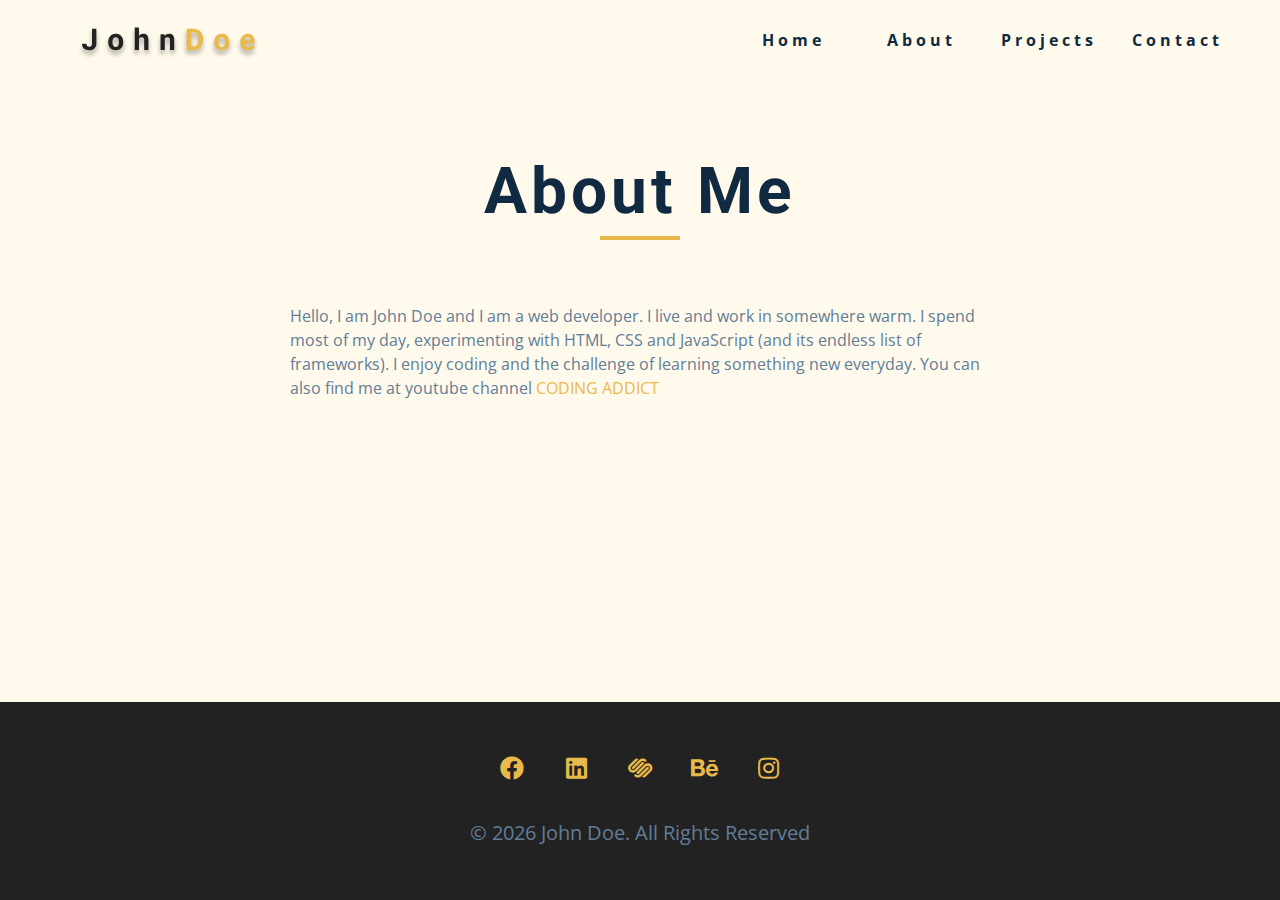
<file: about.html>
<!DOCTYPE html>
<html lang="en">
  <head>
    <meta charset="UTF-8" />
    <meta name="viewport" content="width=device-width, initial-scale=1.0" />
    <title>About</title>
    <!-- font-awesome -->
    <link
      rel="stylesheet"
      href="./fontawesome-free-5.12.1-web/css/all.min.css"
    />
    <!-- css -->
    <link rel="stylesheet" href="./css/styles.css" />
  </head>

  <body>
    <!-- navbar -->
    <nav class="nav" id="nav">
      <div class="nav-center">
        <div class="nav-header">
          <img src="./images/logo.svg" class="nav-logo" alt="nav logo" />
          <button class="nav-btn" id="nav-btn">
            <i class="fas fa-bars"></i>
          </button>
        </div>
        <ul class="nav-links">
          <li>
            <a href="./index.html">home</a>
          </li>
          <li>
            <a href="./about.html">about</a>
          </li>
          <li>
            <a href="./projects.html">projects</a>
          </li>
          <li>
            <a href="./contact.html">contact</a>
          </li>
        </ul>
      </div>
    </nav>
    <!-- end of navbar -->
    <!-- sidebar -->
    <aside class="sidebar" id="sidebar">
      <div>
        <button class="close-btn" id="close-btn">
          <i class="fas fa-times"></i>
        </button>
        <ul class="sidebar-links">
          <li>
            <a href="./index.html">home</a>
          </li>
          <li>
            <a href="./about.html">about</a>
          </li>
          <li>
            <a href="./projects.html">projects</a>
          </li>
          <li>
            <a href="./contact.html">contact</a>
          </li>
        </ul>
        <ul class="social-icons">
          <li>
            <a href="https://twitter.com" class="social-icon">
              <i class="fab fa-facebook"></i
            ></a>
          </li>
          <li>
            <a href="https://twitter.com" class="social-icon">
              <i class="fab fa-linkedin"></i
            ></a>
          </li>
          <li>
            <a href="https://twitter.com" class="social-icon">
              <i class="fab fa-squarespace"></i
            ></a>
          </li>
          <li>
            <a href="https://twitter.com" class="social-icon">
              <i class="fab fa-behance"></i
            ></a>
          </li>
          <li>
            <a href="https://twitter.com" class="social-icon">
              <i class="fab fa-instagram"></i
            ></a>
          </li>
        </ul>
      </div>
    </aside>
    <!-- end of sidebar -->
    <!-- ################ -->
    <!-- ################ -->
    <!-- ################ -->
    <section class="section single-page">
      <div class="section-title">
        <h1>about me</h1>
        <div class="underline"></div>
      </div>
      <div class="section-center page-info">
        <p>
          Hello, I am John Doe and I am a web developer. I live and work in
          somewhere warm. I spend most of my day, experimenting with HTML, CSS
          and JavaScript (and its endless list of frameworks). I enjoy coding
          and the challenge of learning something new everyday. You can also
          find me at youtube channel
          <a href="https://www.youtube.com/channel/UCMZFwxv5l-XtKi693qMJptA"
            >coding addict</a
          >
        </p>
      </div>
    </section>
    <!-- ################ -->
    <!-- ################ -->
    <!-- ################ -->
    <!-- footer -->
    <footer class="footer">
      <ul class="social-icons">
        <li>
          <a href="https://twitter.com" class="social-icon">
            <i class="fab fa-facebook"></i
          ></a>
        </li>
        <li>
          <a href="https://twitter.com" class="social-icon">
            <i class="fab fa-linkedin"></i
          ></a>
        </li>
        <li>
          <a href="https://twitter.com" class="social-icon">
            <i class="fab fa-squarespace"></i
          ></a>
        </li>
        <li>
          <a href="https://twitter.com" class="social-icon">
            <i class="fab fa-behance"></i
          ></a>
        </li>
        <li>
          <a href="https://twitter.com" class="social-icon">
            <i class="fab fa-instagram"></i
          ></a>
        </li>
      </ul>
      <p>&copy; <span id="date"></span> john doe. all rights reserved</p>
    </footer>
    <script src="./js/app.js"></script>
  </body>
</html>
</file>
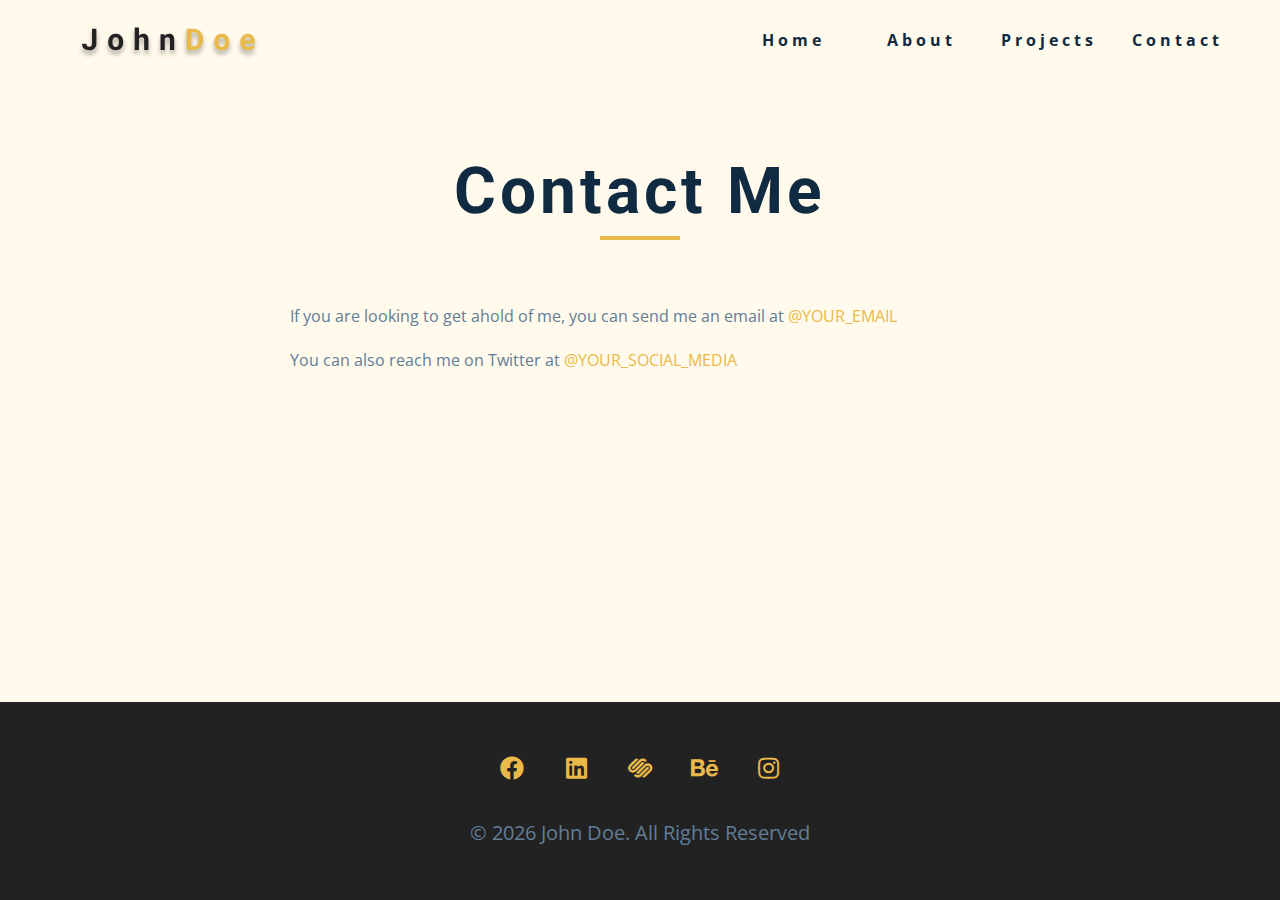
<file: contact.html>
<!DOCTYPE html>
<html lang="en">
  <head>
    <meta charset="UTF-8" />
    <meta name="viewport" content="width=device-width, initial-scale=1.0" />
    <title>Contact</title>
    <!-- font-awesome -->
    <link
      rel="stylesheet"
      href="./fontawesome-free-5.12.1-web/css/all.min.css"
    />
    <!-- css -->
    <link rel="stylesheet" href="./css/styles.css" />
  </head>

  <body>
    <!-- navbar -->
    <nav class="nav" id="nav">
      <div class="nav-center">
        <div class="nav-header">
          <img src="./images/logo.svg" class="nav-logo" alt="nav logo" />
          <button class="nav-btn" id="nav-btn">
            <i class="fas fa-bars"></i>
          </button>
        </div>
        <ul class="nav-links">
          <li>
            <a href="./index.html">home</a>
          </li>
          <li>
            <a href="./about.html">about</a>
          </li>
          <li>
            <a href="./projects.html">projects</a>
          </li>
          <li>
            <a href="./contact.html">contact</a>
          </li>
        </ul>
      </div>
    </nav>
    <!-- end of navbar -->
    <!-- sidebar -->
    <aside class="sidebar" id="sidebar">
      <div>
        <button class="close-btn" id="close-btn">
          <i class="fas fa-times"></i>
        </button>
        <ul class="sidebar-links">
          <li>
            <a href="./index.html">home</a>
          </li>
          <li>
            <a href="./about.html">about</a>
          </li>
          <li>
            <a href="./projects.html">projects</a>
          </li>
          <li>
            <a href="./contact.html">contact</a>
          </li>
        </ul>
        <ul class="social-icons">
          <li>
            <a href="https://twitter.com" class="social-icon">
              <i class="fab fa-facebook"></i
            ></a>
          </li>
          <li>
            <a href="https://twitter.com" class="social-icon">
              <i class="fab fa-linkedin"></i
            ></a>
          </li>
          <li>
            <a href="https://twitter.com" class="social-icon">
              <i class="fab fa-squarespace"></i
            ></a>
          </li>
          <li>
            <a href="https://twitter.com" class="social-icon">
              <i class="fab fa-behance"></i
            ></a>
          </li>
          <li>
            <a href="https://twitter.com" class="social-icon">
              <i class="fab fa-instagram"></i
            ></a>
          </li>
        </ul>
      </div>
    </aside>
    <!-- end of sidebar -->
    <!-- ################ -->
    <!-- ################ -->
    <!-- ################ -->
    <section class="section single-page">
      <div class="section-title">
        <h1>contact me</h1>
        <div class="underline"></div>
      </div>
      <div class="section-center page-info">
        <p>
          If you are looking to get ahold of me, you can send me an email at
          <a href="mailto:email@email.com">@your_email</a>
        </p>
        <p>
          You can also reach me on Twitter at
          <a href="https://www.twitter.com">@your_social_media </a>
        </p>
      </div>
    </section>
    <!-- ################ -->
    <!-- ################ -->
    <!-- ################ -->
    <!-- footer -->
    <footer class="footer">
      <ul class="social-icons">
        <li>
          <a href="https://twitter.com" class="social-icon">
            <i class="fab fa-facebook"></i
          ></a>
        </li>
        <li>
          <a href="https://twitter.com" class="social-icon">
            <i class="fab fa-linkedin"></i
          ></a>
        </li>
        <li>
          <a href="https://twitter.com" class="social-icon">
            <i class="fab fa-squarespace"></i
          ></a>
        </li>
        <li>
          <a href="https://twitter.com" class="social-icon">
            <i class="fab fa-behance"></i
          ></a>
        </li>
        <li>
          <a href="https://twitter.com" class="social-icon">
            <i class="fab fa-instagram"></i
          ></a>
        </li>
      </ul>
      <p>&copy; <span id="date"></span> john doe. all rights reserved</p>
    </footer>
    <script src="./js/app.js"></script>
  </body>
</html>
</file>
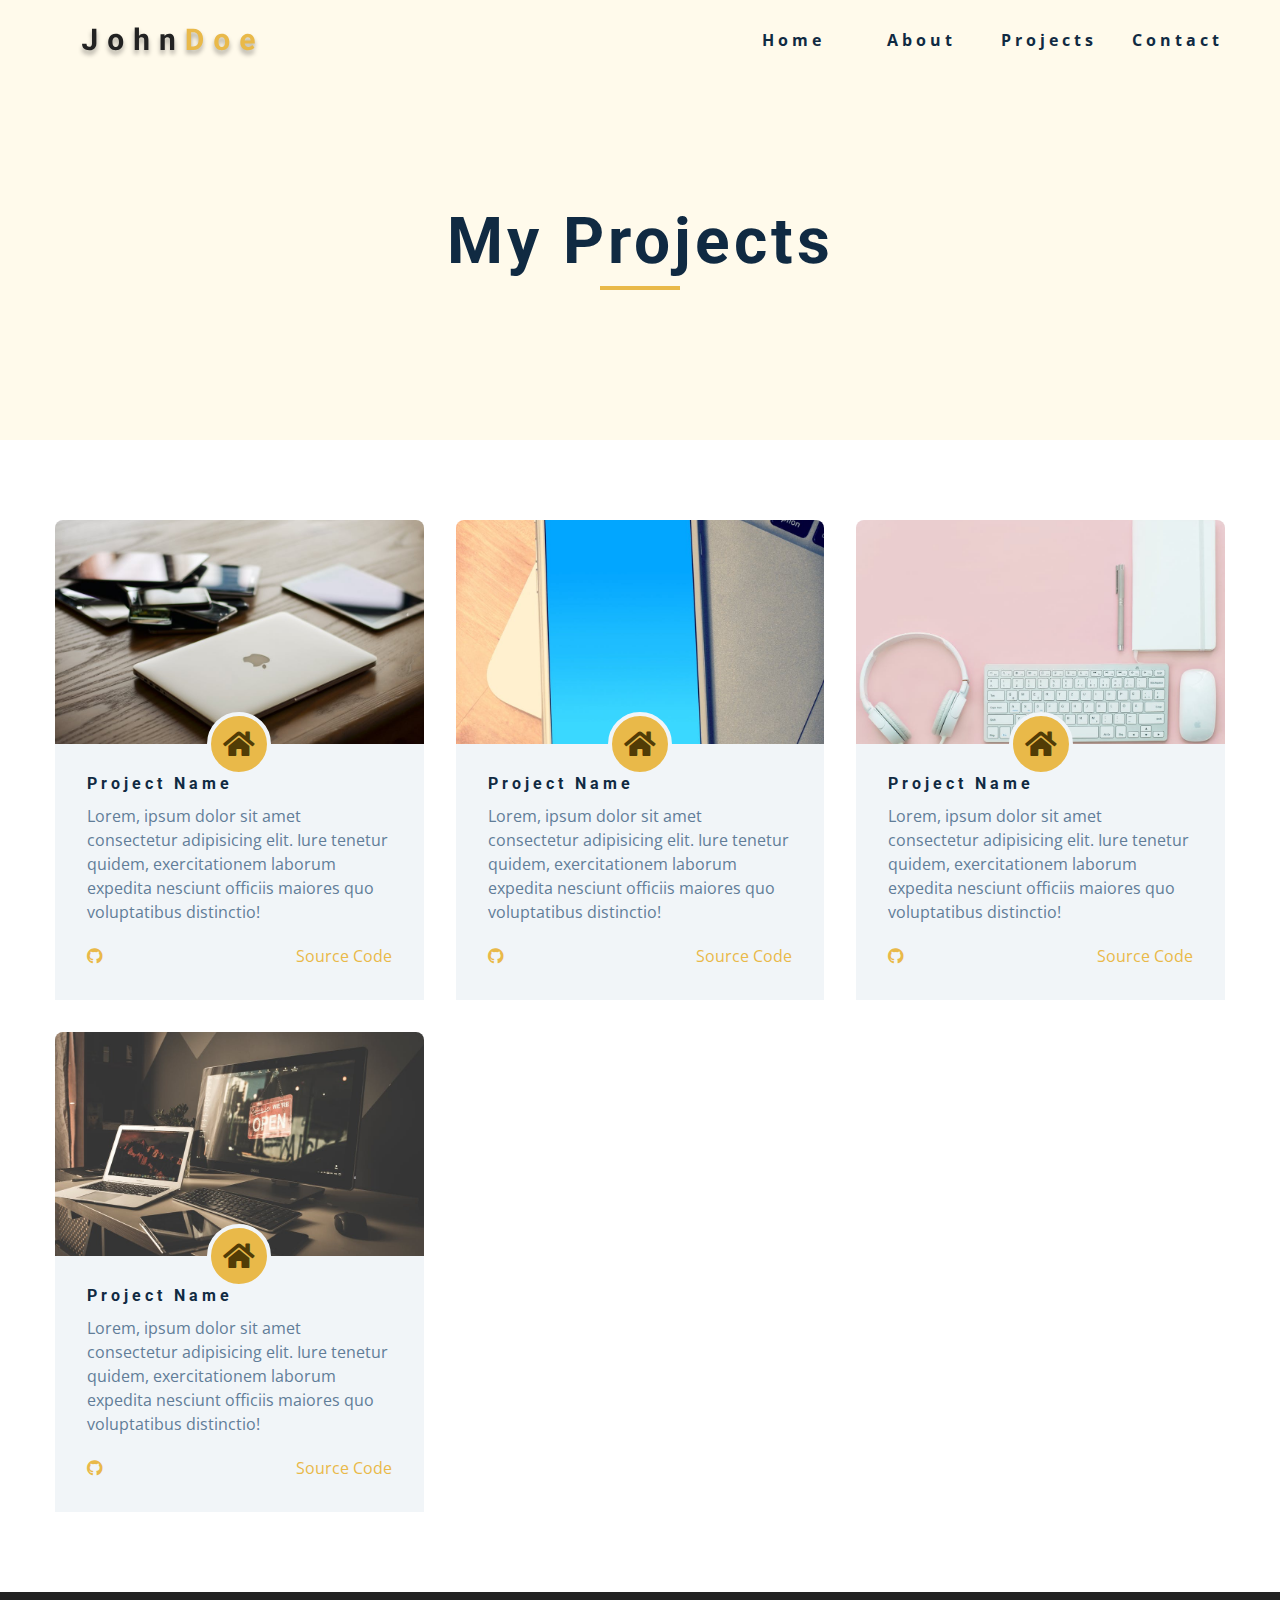
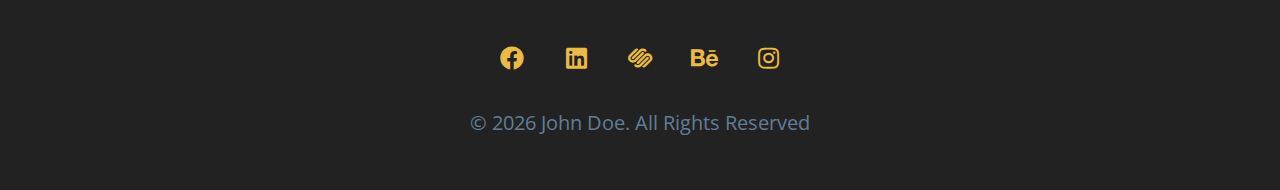
<file: projects.html>
<!DOCTYPE html>
<html lang="en">
  <head>
    <meta charset="UTF-8" />
    <meta name="viewport" content="width=device-width, initial-scale=1.0" />
    <title>Projects</title>
    <!-- font-awesome -->
    <link
      rel="stylesheet"
      href="./fontawesome-free-5.12.1-web/css/all.min.css"
    />
    <!-- css -->
    <link rel="stylesheet" href="./css/styles.css" />
  </head>

  <body>
    <!-- navbar -->
    <nav class="nav" id="nav">
      <div class="nav-center">
        <div class="nav-header">
          <img src="./images/logo.svg" class="nav-logo" alt="nav logo" />
          <button class="nav-btn" id="nav-btn">
            <i class="fas fa-bars"></i>
          </button>
        </div>
        <ul class="nav-links">
          <li>
            <a href="./index.html">home</a>
          </li>
          <li>
            <a href="./about.html">about</a>
          </li>
          <li>
            <a href="./projects.html">projects</a>
          </li>
          <li>
            <a href="./contact.html">contact</a>
          </li>
        </ul>
      </div>
    </nav>
    <!-- end of navbar -->
    <!-- sidebar -->
    <aside class="sidebar" id="sidebar">
      <div>
        <button class="close-btn" id="close-btn">
          <i class="fas fa-times"></i>
        </button>
        <ul class="sidebar-links">
          <li>
            <a href="./index.html">home</a>
          </li>
          <li>
            <a href="./about.html">about</a>
          </li>
          <li>
            <a href="./projects.html">projects</a>
          </li>
          <li>
            <a href="./contact.html">contact</a>
          </li>
        </ul>
        <ul class="social-icons">
          <li>
            <a href="https://twitter.com" class="social-icon">
              <i class="fab fa-facebook"></i
            ></a>
          </li>
          <li>
            <a href="https://twitter.com" class="social-icon">
              <i class="fab fa-linkedin"></i
            ></a>
          </li>
          <li>
            <a href="https://twitter.com" class="social-icon">
              <i class="fab fa-squarespace"></i
            ></a>
          </li>
          <li>
            <a href="https://twitter.com" class="social-icon">
              <i class="fab fa-behance"></i
            ></a>
          </li>
          <li>
            <a href="https://twitter.com" class="social-icon">
              <i class="fab fa-instagram"></i
            ></a>
          </li>
        </ul>
      </div>
    </aside>
    <!-- end of sidebar -->
    <!-- ################ -->
    <!-- ################ -->
    <!-- ################ -->
    <header class="projects-hero">
      <div class="section-title">
        <h1>my projects</h1>
        <div class="underline"></div>
      </div>
    </header>
    <section class="section">
      <div class="section-center products-page-center">
        <!-- single project -->
        <article class="single-project">
          <div class="project-container">
            <img src="./images/project-1.jpeg" alt="" />
            <a href="https://github.com/SvetlanaStoycheva" class="project-icon">
              <i class="fas fa-home"></i>
            </a>
          </div>
          <div class="project-details">
            <h4>project name</h4>
            <p>
              Lorem, ipsum dolor sit amet consectetur adipisicing elit. Iure
              tenetur quidem, exercitationem laborum expedita nesciunt officiis
              maiores quo voluptatibus distinctio!
            </p>
            <div class="project-footer">
              <span><i class="fab fa-github"></i></span>
              <a href="https://github.com/SvetlanaStoycheva">source code</a>
            </div>
          </div>
        </article>
        <!-- single project -->
        <article class="single-project">
          <div class="project-container">
            <img src="./images/project-2.jpeg" alt="" />
            <a href="https://github.com/SvetlanaStoycheva" class="project-icon">
              <i class="fas fa-home"></i>
            </a>
          </div>
          <div class="project-details">
            <h4>project name</h4>
            <p>
              Lorem, ipsum dolor sit amet consectetur adipisicing elit. Iure
              tenetur quidem, exercitationem laborum expedita nesciunt officiis
              maiores quo voluptatibus distinctio!
            </p>
            <div class="project-footer">
              <span><i class="fab fa-github"></i></span>
              <a href="https://github.com/SvetlanaStoycheva">source code</a>
            </div>
          </div>
        </article>
        <!-- single project -->
        <article class="single-project">
          <div class="project-container">
            <img src="./images/project-3.jpeg" alt="" />
            <a href="https://github.com/SvetlanaStoycheva" class="project-icon">
              <i class="fas fa-home"></i>
            </a>
          </div>
          <div class="project-details">
            <h4>project name</h4>
            <p>
              Lorem, ipsum dolor sit amet consectetur adipisicing elit. Iure
              tenetur quidem, exercitationem laborum expedita nesciunt officiis
              maiores quo voluptatibus distinctio!
            </p>
            <div class="project-footer">
              <span><i class="fab fa-github"></i></span>
              <a href="https://github.com/SvetlanaStoycheva">source code</a>
            </div>
          </div>
        </article>
        <!-- single project -->
        <article class="single-project">
          <div class="project-container">
            <img src="./images/project-4.jpeg" alt="" />
            <a href="https://github.com/SvetlanaStoycheva" class="project-icon">
              <i class="fas fa-home"></i>
            </a>
          </div>
          <div class="project-details">
            <h4>project name</h4>
            <p>
              Lorem, ipsum dolor sit amet consectetur adipisicing elit. Iure
              tenetur quidem, exercitationem laborum expedita nesciunt officiis
              maiores quo voluptatibus distinctio!
            </p>
            <div class="project-footer">
              <span><i class="fab fa-github"></i></span>
              <a href="https://github.com/SvetlanaStoycheva">source code</a>
            </div>
          </div>
        </article>
      </div>
    </section>

    <!-- ################ -->
    <!-- ################ -->
    <!-- ################ -->
    <!-- footer -->
    <footer class="footer">
      <ul class="social-icons">
        <li>
          <a href="https://twitter.com" class="social-icon">
            <i class="fab fa-facebook"></i
          ></a>
        </li>
        <li>
          <a href="https://twitter.com" class="social-icon">
            <i class="fab fa-linkedin"></i
          ></a>
        </li>
        <li>
          <a href="https://twitter.com" class="social-icon">
            <i class="fab fa-squarespace"></i
          ></a>
        </li>
        <li>
          <a href="https://twitter.com" class="social-icon">
            <i class="fab fa-behance"></i
          ></a>
        </li>
        <li>
          <a href="https://twitter.com" class="social-icon">
            <i class="fab fa-instagram"></i
          ></a>
        </li>
      </ul>
      <p>&copy; <span id="date"></span> john doe. all rights reserved</p>
    </footer>
    <script src="./js/app.js"></script>
  </body>
</html>
</file>
<file: css/styles.css>
/*
=============== 
Fonts
===============
*/
@import url('https://fonts.googleapis.com/css?family=Open+Sans|Roboto:400,700&display=swap');

/*
=============== 
Variables
===============
*/

:root {
  /* dark shades of primary color*/
  --clr-primary-1: hsl(43, 86%, 17%);
  --clr-primary-2: hsl(43, 77%, 27%);
  --clr-primary-3: hsl(43, 72%, 37%);
  --clr-primary-4: hsl(42, 63%, 48%);
  /* primary/main color */
  --clr-primary-5: hsl(42, 78%, 60%);
  /* lighter shades of primary color */
  --clr-primary-6: hsl(43, 89%, 70%);
  --clr-primary-7: hsl(43, 90%, 76%);
  --clr-primary-8: hsl(45, 86%, 81%);
  --clr-primary-9: hsl(45, 90%, 88%);
  --clr-primary-10: hsl(45, 100%, 96%);
  /* darkest grey - used for headings */
  --clr-grey-1: hsl(209, 61%, 16%);
  --clr-grey-2: hsl(211, 39%, 23%);
  --clr-grey-3: hsl(209, 34%, 30%);
  --clr-grey-4: hsl(209, 28%, 39%);
  /* grey used for paragraphs */
  --clr-grey-5: hsl(210, 22%, 49%);
  --clr-grey-6: hsl(209, 23%, 60%);
  --clr-grey-7: hsl(211, 27%, 70%);
  --clr-grey-8: hsl(210, 31%, 80%);
  --clr-grey-9: hsl(212, 33%, 89%);
  --clr-grey-10: hsl(210, 36%, 96%);
  --clr-white: #fff;
  --ff-primary: 'Roboto', sans-serif;
  --ff-secondary: 'Open Sans', sans-serif;
  --transition: all 0.3s linear;
  --spacing: 0.25rem;
  --radius: 0.5rem;
  --light-shadow: 0 5px 15px rgba(0, 0, 0, 0.1);
  --dark-shadow: 0 5px 15px rgba(0, 0, 0, 0.2);
  --max-width: 1170px;
}
/*
=============== 
Global Styles
===============
*/

*,
::after,
::before {
  margin: 0;
  padding: 0;
  box-sizing: border-box;
}
body {
  font-family: var(--ff-secondary);
  background: var(--clr-white);
  color: var(--clr-grey-1);
  line-height: 1.5;
  font-size: 0.875rem;
}
ul {
  list-style-type: none;
}
a {
  text-decoration: none;
}
img:not(.nav-logo) {
  width: 100%;
  display: block;
}

h1,
h2,
h3,
h4 {
  letter-spacing: var(--spacing);
  text-transform: capitalize;
  line-height: 1.25;
  margin-bottom: 0.75rem;
  font-family: var(--ff-primary);
}
h1 {
  font-size: 3rem;
}
h2 {
  font-size: 2rem;
}
h3 {
  font-size: 1.25rem;
}
h4 {
  font-size: 0.875rem;
}
p {
  margin-bottom: 1.25rem;
  color: var(--clr-grey-5);
}
@media screen and (min-width: 800px) {
  h1 {
    font-size: 4rem;
  }
  h2 {
    font-size: 2.5rem;
  }
  h3 {
    font-size: 1.75rem;
  }
  h4 {
    font-size: 1rem;
  }
  body {
    font-size: 1rem;
  }
  h1,
  h2,
  h3,
  h4 {
    line-height: 1;
  }
}
/*  global classes */

.btn {
  text-transform: uppercase;
  background: var(--clr-primary-5);
  color: var(--clr-primary-1);
  padding: 0.375rem 0.75rem;
  letter-spacing: var(--spacing);
  display: inline-block;
  font-weight: 700;
  -webkit-transition: var(--transition);
  transition: var(--transition);
  font-size: 0.875rem;
  border: 2px solid transparent;
  cursor: pointer;
  box-shadow: 0 1px 3px rgba(0, 0, 0, 0.2);
  border-radius: var(--radius);
}
.btn:hover {
  color: var(--clr-primary-1);
  background: var(--clr-primary-7);
}
/* section */
.section {
  padding: 5rem 0;
}

.section-center {
  width: 90vw;
  margin: 0 auto;
  max-width: 1170px;
}
@media screen and (min-width: 992px) {
  .section-center {
    width: 95vw;
  }
}
/* added during recording */
.underline {
  width: 5rem;
  height: 0.25rem;
  margin-bottom: 1.25rem;
  background: var(--clr-primary-5);
  margin-left: auto;
  margin-right: auto;
}
.section-title {
  margin-bottom: 4rem;
  text-align: center;
}
.bg-grey {
  background: var(--clr-grey-10);
}
/*
=============== 
Navbar
===============
*/
.nav-links {
  display: none;
}
.nav {
  height: 5rem;
  padding: 1rem;
  display: grid;
  align-items: center;
  transition: var(--transition);
}
.nav-center {
  width: 100%;
  max-width: 1170px;
  margin: 0 auto;
}
.nav-header {
  display: grid;
  grid-template-columns: auto 1fr;
  align-items: center;
}
.nav-btn {
  background: transparent;
  border-color: transparent;
  color: var(--clr-primary-5);
  font-size: 2rem;
  cursor: pointer;
  justify-self: end;
}
@media screen and (min-width: 768px) {
  .nav {
    background: var(--clr-primary-10);
  }
  .nav-btn {
    display: none;
  }
  .nav-links {
    display: grid;
    grid-template-columns: repeat(4, 1fr);
    justify-items: center;
    column-gap: 2rem;
    justify-self: end;
  }
  .nav-links a {
    text-transform: capitalize;
    color: var(--clr-grey-1);
    font-weight: bold;
    letter-spacing: var(--spacing);
    transition: var(--transition);
  }
  .nav-links a:hover {
    color: var(--clr-primary-5);
  }
  .nav-center {
    display: grid;
    grid-template-columns: auto 1fr;
    align-items: center;
  }
}
/* fixed navbar */
.navbar-fixed {
  position: fixed;
  top: 0;
  left: 0;
  width: 100%;
  background: var(--clr-white);
  z-index: 2;
  box-shadow: var(--light-shadow);
}
/*
=============== 
Sidebar
===============
*/
.sidebar {
  position: fixed;
  top: 0;
  left: 0;
  width: 100%;
  height: 100%;
  background: var(--clr-grey-10);
  z-index: 4;
  display: grid;
  /* align-items: center;
  justify-items: center; */
  place-items: center;
  transition: var(--transition);
  transform: translateX(-100%);
}
.show-sidebar {
  transform: translateX(0);
}
.sidebar-links {
  text-align: center;
}
.sidebar-links a {
  font-size: 2rem;
  text-transform: capitalize;
  transition: var(--transition);
  color: var(--clr-grey-5);
  letter-spacing: var(--spacing);
  display: inline-block;
  margin-bottom: 1.5rem;
}
.sidebar-links a:hover {
  color: var(--clr-primary-5);
}
.social-icons {
  display: grid;
  margin-top: 3rem;
  width: 20rem;
  grid-template-columns: repeat(5, 1fr);
  justify-items: center;
}
.social-icon {
  font-size: 1.5rem;
  color: var(--clr-grey-1);
  transition: var(--transition);
}
.social-icon:hover {
  color: var(--clr-primary-5);
}
.close-btn {
  position: absolute;
  top: 1rem;
  right: 1rem;
  font-size: 3rem;
  background: transparent;
  border: transparent;
  transition: var(--transition);
  color: #bb2525;
  cursor: pointer;
}
.close-btn:hover {
  color: #e66b6b;
}
/*
=============== 
Hero
===============
*/
/* underline added to globals */
.hero .underline {
  margin-bottom: 0.5rem;
  margin-left: 0;
}
.hero-img {
  display: none;
}
.hero {
  background: var(--clr-primary-10);
}
.hero-center {
  min-height: calc(100vh - 5rem);
  display: grid;
  place-items: center;
}
.hero-info h4 {
  color: var(--clr-grey-5);
}
.hero-icons {
  justify-items: start;
}
.hero-btn {
  margin-top: 1.5rem;
}
@media screen and (min-width: 992px) {
  .hero-img {
    display: block;
    position: relative;
  }
  .hero-center {
    grid-template-columns: 1fr 1fr;
  }

  .hero-img::before,
  .about-img::before {
    content: '';
    position: absolute;
    width: 100%;
    height: 100%;
    border: 0.25rem solid var(--clr-primary-5);
    top: 2rem;
    right: -2rem;
    border-radius: var(--radius);
  }
}
.hero-photo {
  max-width: 25rem;
  max-height: 30rem;
  object-fit: cover;
  border-radius: var(--radius);
  position: relative;
}

/*
=============== 
About
===============
*/
/* section title added to globals */
.about-title {
  text-align: left;
  margin-bottom: 2rem;
}
.about-title .underline {
  margin-left: 0;
}
.about-center {
  display: grid;
  gap: 3rem 2rem;
}
.about-img {
  justify-self: center;
}
@media screen and (min-width: 992px) {
  .about-center {
    display: grid;
    grid-template-columns: 1fr 1fr;
  }
  .about-img {
    position: relative;
  }
  .about-img::before {
    left: -2rem;
  }
  .about-info {
    align-self: center;
  }
}

/*
=============== 
Services
===============
*/
/* bg-grey in globals */
.service {
  background: var(--clr-white);
  padding: 3rem 1.5rem;
  margin-bottom: 2rem;
  border-radius: var(--radius);
  text-align: center;
  transition: var(--transition);
}
.service-icon {
  font-size: 2rem;
  margin-bottom: 1.5rem;
}
.service .underline {
  width: 3rem;
  height: 0.12rem;
  transition: var(--transition);
}
.service p {
  transition: var(--transition);
}
.service:hover {
  background: var(--clr-primary-5);
  color: var(--clr-white);
}
.service:hover p {
  color: var(--clr-white);
}
.service:hover .underline {
  background: var(--clr-white);
}
/* @media screen and (min-width: 676px) {
  .services-center {
    display: grid;
    grid-template-columns: 1fr 1fr;
    column-gap: 2rem;
  }
}
@media screen and (min-width: 992px) {
  .services-center {
    grid-template-columns: 1fr 1fr 1fr;
  }
} */
.services-center {
  display: grid;
  grid-template-columns: repeat(auto-fill, minmax(367px, 1fr));
  column-gap: 2rem;
}
/*
=============== 
Projects
===============
*/
.projects-text {
  width: 80vw;
  max-width: 40rem;
  margin: 0 auto;
}
.project {
  position: relative;
  background: var(--clr-primary-5);
  border-radius: var(--radius);
  margin-bottom: 2rem;
}
.project-info {
  text-align: center;
  color: var(--clr-white);
  position: absolute;
  top: 50%;
  left: 50%;
  transform: translate(-50%, -50%);
  opacity: 0;
}
.project-info p {
  text-transform: capitalize;
  color: var(--clr-white);
}
.project:hover .project-info {
  opacity: 1;
}
.project-img {
  height: 15rem;
  object-fit: cover;
  transition: var(--transition);
  border-radius: var(--radius);
}
.project:hover .project-img {
  opacity: 0.1;
}
.project::after {
  content: '';
  position: absolute;
  top: 0;
  left: 0;
  width: 100%;
  height: 100%;
  border: 0.25rem solid var(--clr-white);
  border-radius: var(--radius);
  transition: var(--transition);
  /* border-color: red; */
  opacity: 0;
}
.project:hover::after {
  opacity: 1;
  transform: scale(0.8);
}
@media screen and (min-width: 676px) {
  .projects-center {
    display: grid;
    grid-template-columns: 1fr 1fr;
    column-gap: 2rem;
  }
}
@media screen and (min-width: 992px) {
  .projects-center {
    grid-template-columns: 1fr 1fr 1fr;
  }
}
@media screen and (min-width: 1170px) {
  .projects-center {
    grid-template-rows: 200px 200px;
    gap: 1rem;
    grid-template-areas: 'a b b' 'a c d';
  }
  .project-img {
    height: 100%;
  }
  .project {
    height: 100%;
  }
  .project-1 {
    grid-area: a;
  }
  .project-2 {
    grid-area: b;
  }
  .project-3 {
    grid-area: c;
  }
  .project-4 {
    grid-area: d;
  }
}
/*
=============== 
Connect
===============
*/
.connect {
  min-height: 40vh;
  position: relative;
  padding: 10rem 0 5rem 0;
  margin: 5rem 0;
}
.video-container {
  position: absolute;
  top: 0;
  left: 0;
  width: 100%;
  height: 100%;
  object-fit: cover;
  z-index: -2;
}
.connect::after {
  content: '';
  position: absolute;
  top: 0;
  left: 0;
  width: 100%;
  height: 100%;
  background: var(--clr-white);
  opacity: 0.7;
  z-index: -1;
}
.connect {
  display: grid;
  place-items: center;
}
.video-text {
  max-width: 30rem;
}
.video-banner {
  background: var(--clr-primary-10);
  padding: 3rem 5rem 12rem 5rem;
  text-align: center;

  clip-path: polygon(
    0% 0%,
    100% 0%,
    100% 75%,
    75% 75%,
    75% 100%,
    50% 75%,
    0% 75%
  );
}
.connect {
  clip-path: polygon(50% 0, 100% 10%, 100% 90%, 50% 100%, 0 90%, 0 10%);
}
/*
=============== 
Skills
===============
*/
@media screen and (min-width: 768px) {
  .skills-center {
    display: grid;
    grid-template-columns: 1fr 1fr;
    column-gap: 2rem;
  }
}
.skills {
  background: var(--clr-primary-9);
}
.skills h3 {
  margin: 1.5rem 0;
  color: var(--clr-primary-1);
}
.skill {
  margin-bottom: 1.25rem;
}
.skill p {
  margin-bottom: 0.5rem;
  text-transform: capitalize;
  color: var(--clr-primary-1);
}
.skill-container {
  background: var(--clr-white);
  height: 1rem;
  width: 100%;
  border-radius: var(--radius);
  position: relative;
}
.skill-value {
  position: absolute;
  top: 0;
  left: 0;
  background: var(--clr-primary-5);
  height: 100%;
  width: 50%;
  border-radius: var(--radius);
}
.skill-value-70 {
  width: 70%;
}
.skill-value-80 {
  width: 80%;
}
.skill-text {
  position: absolute;
  top: -2rem;
  left: 50%;
  transform: translate(-50%);
}
.skill-text-70 {
  left: 70%;
}
.skill-text-80 {
  left: 80%;
}
/*
=============== 
Timeline
===============
*/
.timeline-center {
  width: 80%;
  max-width: 40rem;
}
.timeline-item {
  border-top: 2px dashed var(--clr-primary-5);
  margin: 0;
  padding: 4rem 2rem;
  position: relative;
}
.timeline p {
  margin-bottom: 0;
}
.timeline-item:nth-child(even) {
  border-left: 2px dashed var(--clr-primary-5);
  border-top-left-radius: 2rem;
  border-bottom-left-radius: 2rem;

  margin-right: 2rem;
  padding-right: 0;
}
.timeline-item:nth-child(odd) {
  border-right: 2px dashed var(--clr-primary-5);
  border-top-right-radius: 2rem;
  border-bottom-right-radius: 2rem;
  margin-left: 2rem;
  padding-left: 0;
}
.timeline-item:first-child {
  border-top: 0;
  border-top-right-radius: 0;
}
.timeline-item:last-child {
  border-bottom-left-radius: 0;
}
.number {
  position: absolute;
  top: 50%;
  transform: translate(-50%, -50%);
  margin-bottom: 0;
  background: var(--clr-primary-5);
  width: 2rem;
  height: 2rem;
  border-radius: 50%;
  display: grid;
  place-items: center;
  color: var(--clr-primary-1);
  font-weight: bold;
}
.timeline-item:nth-child(even) .number {
  left: 0;
}
.timeline-item:nth-child(odd) .number {
  right: 0;
  transform: translate(50%, -50%);
}
/*
=============== 
Blog
===============
*/
.blog {
  background: var(--clr-grey-10);
}
.card {
  height: 27rem;
  position: relative;
  perspective: 1500px;
}
.card-side {
  transition: all 2s linear;
  backface-visibility: hidden;
  position: absolute;
  top: 0;
  left: 0;
  width: 100%;
  height: 100%;
  border-radius: var(--radius);
}
.card-front {
  background: var(--clr-white);
}
.card-back {
  background-color: var(--clr-primary-5);
  transform: rotateY(180deg);
  display: grid;
  place-items: center;
}
.card:hover .card-front {
  transform: rotateY(-180deg);
}
.card:hover .card-back {
  transform: rotateY(0);
}
.card-front img {
  height: 13rem;
  object-fit: cover;
  border-top-left-radius: var(--radius);
  border-top-right-radius: var(--radius);
}
.card-footer {
  display: grid;
  grid-template-columns: auto 1fr;
  align-items: center;
}
.card-footer img {
  width: 2rem;
  height: 2rem;
  object-fit: cover;
  border-radius: 50%;
}
.card-footer p {
  margin-bottom: 0;
  text-transform: uppercase;
  justify-self: end;
  color: var(--clr-primary-5);
  font-size: 0.85rem;
}
.card-info {
  padding: 1rem 1.5rem;
}
.blog-center {
  display: grid;
  grid-template-columns: repeat(auto-fill, minmax(360px, 1fr));
  gap: 2rem;
}
/*
=============== 
Footer
===============
*/
.footer {
  padding-bottom: 2rem;
  background: #222;
  display: grid;
  place-items: center;
}
.footer .social-icons {
  margin-bottom: 2rem;
}
.footer .social-icon {
  color: var(--clr-primary-5);
}
.footer .social-icon:hover {
  color: var(--clr-primary-10);
}
.footer p {
  font-size: 1.25rem;
  text-transform: capitalize;
}
/*
=============== 
Single Page
===============
*/
.single-page {
  background: var(--clr-primary-10);
  min-height: calc(100vh - 5rem - 198px);
}
.page-info {
  max-width: 700px;
}
.page-info a {
  text-transform: uppercase;
  color: var(--clr-primary-5);
  transition: var(--transition);
}
.page-info a:hover {
  color: var(--clr-primary-1);
}
/*
=============== 
Products Page
===============
*/
.projects-hero {
  height: 40vh;
  background: var(--clr-primary-10);
  display: grid;
  place-items: center;
}
.projects-hero .section-title {
  margin-bottom: 0;
}

.single-project {
  /* max-width: 22rem; */
}
.project-container img {
  height: 14rem;
  object-fit: cover;
  border-top-left-radius: var(--radius);
  border-top-right-radius: var(--radius);
}
.project-container {
  position: relative;
}
.project-icon {
  position: absolute;
  font-size: 1.75rem;
  left: 50%;
  bottom: 0;
  transform: translate(-50%, 50%);
  height: 4rem;
  width: 4rem;
  display: grid;
  place-items: center;
  border-radius: 50%;
  border: solid 0.3rem var(--clr-grey-10);
  color: var(--clr-primary-1);
  background: var(--clr-primary-5);
}
.project-details {
  background: var(--clr-grey-10);
  padding: 2rem;
}
.project-footer a {
  color: var(--clr-primary-5);
  text-transform: capitalize;
  justify-self: end;
  transition: var(--transition);
}
.project-footer a:hover {
  color: var(--clr-primary-1);
}
.project-footer {
  color: var(--clr-primary-5);
  display: grid;
  grid-template-columns: 1fr 1fr;
}
.products-page-center {
  display: grid;
  grid-template-columns: repeat(auto-fill, minmax(360px, 1fr));
  gap: 2rem;
}
</file>
